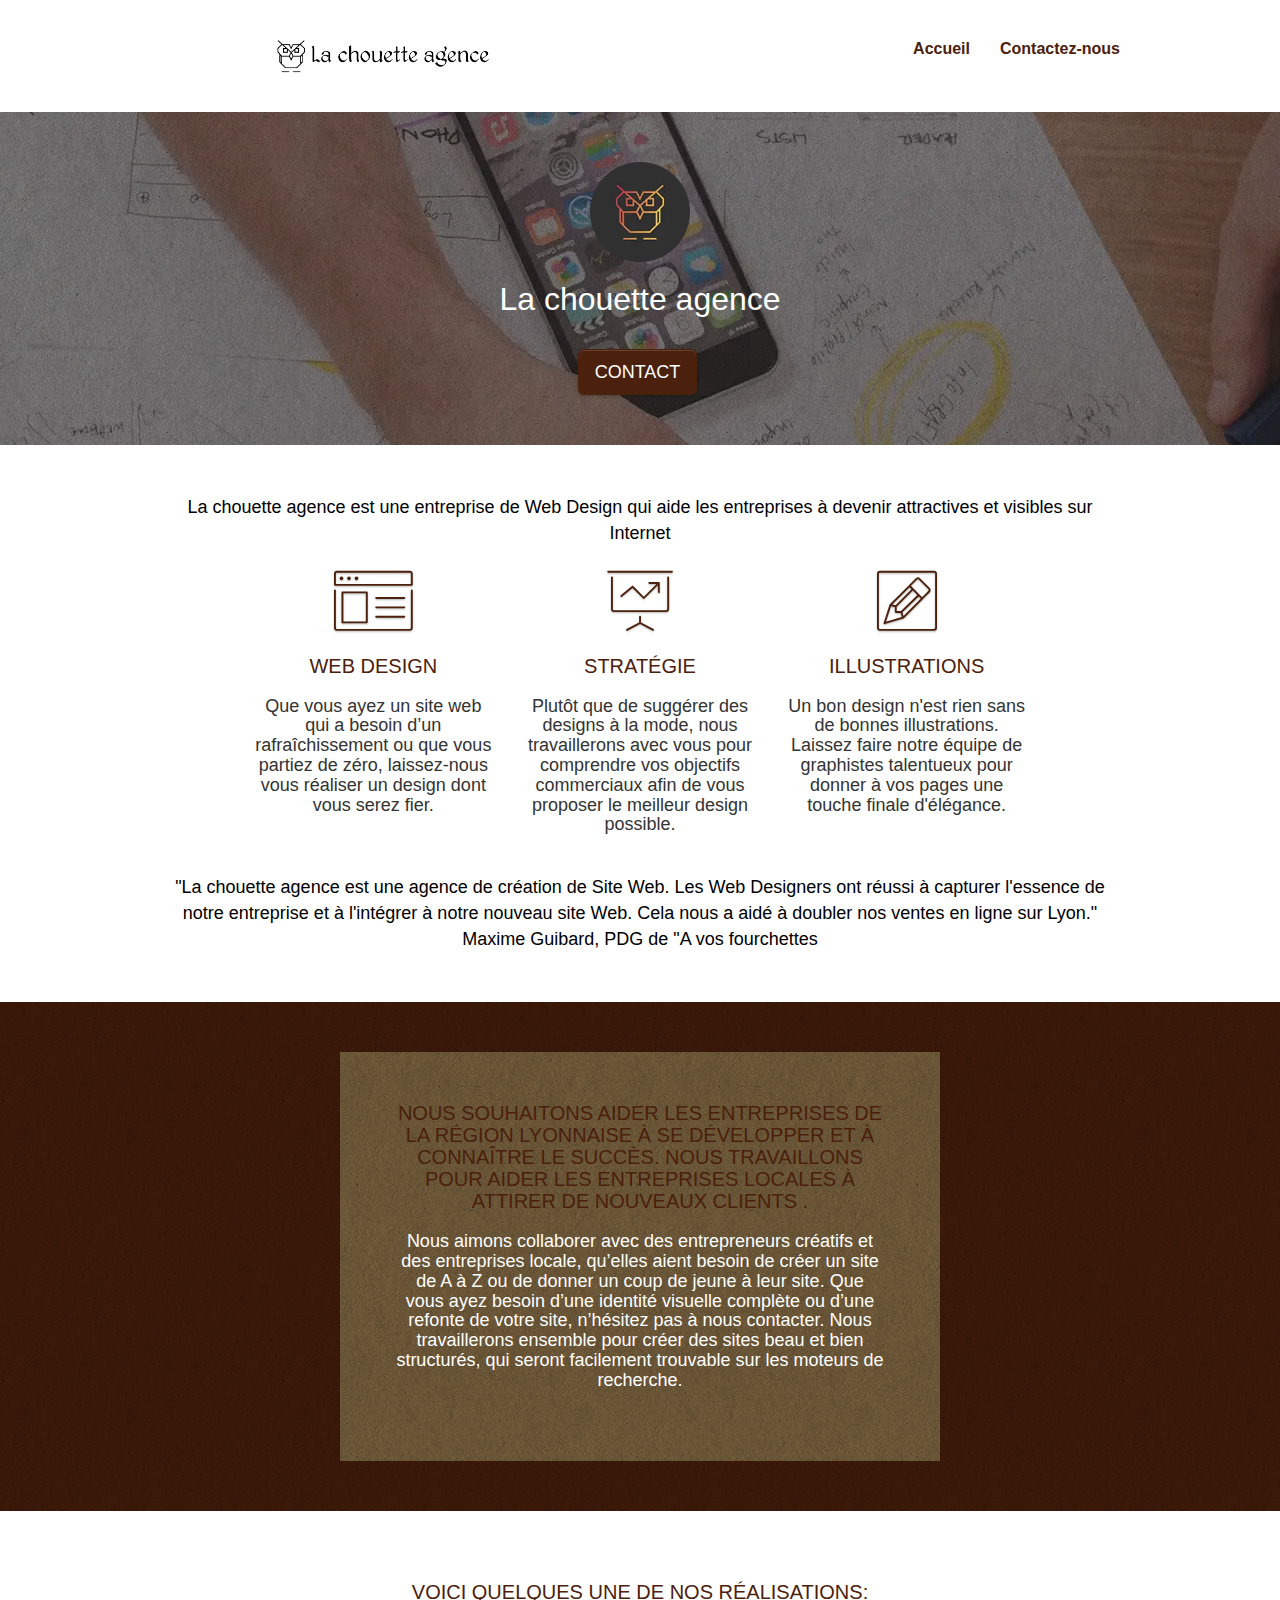
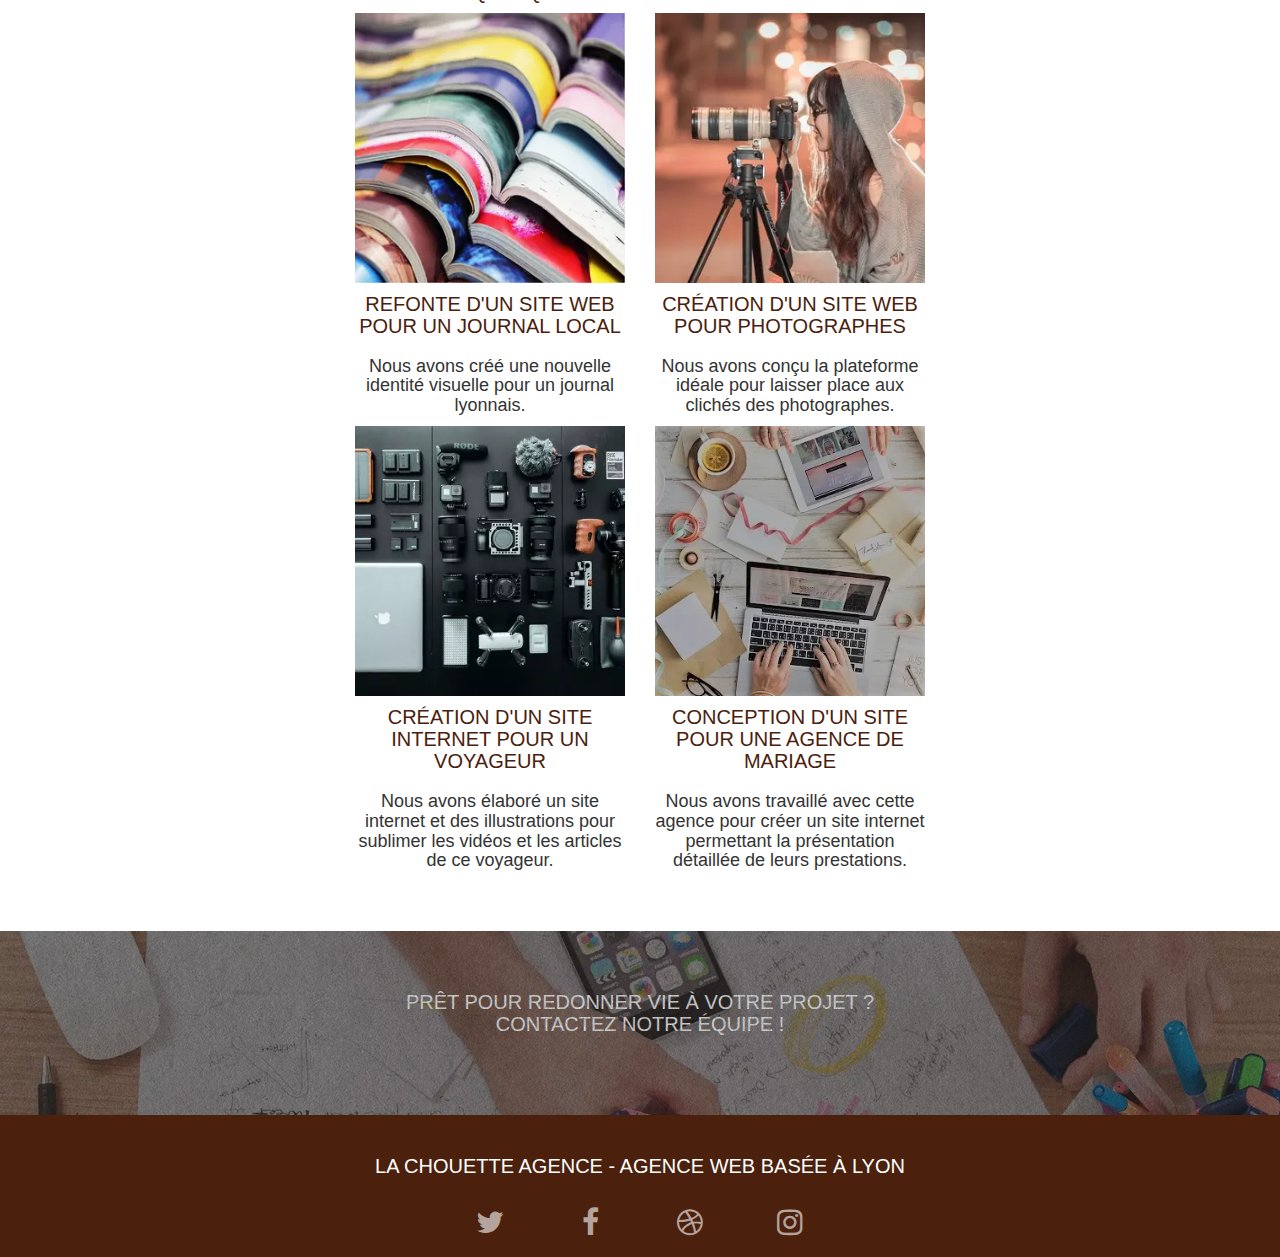
<file: index.html>
<!doctype html>
<html lang="fr">
<head>
	<!-- Primary Meta Tags -->
	<meta charset="utf-8">
	<title>La Chouette Agence - Entreprise Web Design - Lyon</title>
	<meta name="title" content="La Chouette Agence - Entreprise Web Design - Lyon">
	<meta name="description" content="La Chouette Agence est un agence de Web Design basée à Lyon, spécialisée pour les entreprises qui souhaitent développer leur site Web.">
	<meta name="keywords" content="créer un site web, développer site web, création site internet, créer un site internet, créer un site, création sites internet">
    <meta name="viewport" content="width=device-width, initial-scale=1.0, viewport-fit=cover">

	<!-- Open Graph / Facebook -->
	<meta property="og:type" content="website">
	<meta property="og:url" content="https://metatags.io/">
	<meta property="og:title" content="La Chouette Agence - Entreprise Web Design - Lyon">
	<meta property="og:description" content="La Chouette Agence est un agence de Web Design basée à Lyon, spécialisée pour les entreprises qui souhaitent développer leur site Web.">
	<meta property="og:image" content="https://metatags.io/assets/meta-tags-16a33a6a8531e519cc0936fbba0ad904e52d35f34a46c97a2c9f6f7dd7d336f2.png">

	<!-- Twitter -->
	<meta property="twitter:card" content="summary_large_image">
	<meta property="twitter:url" content="https://metatags.io/">
	<meta property="twitter:title" content="La Chouette Agence - Entreprise Web Design - Lyon">
	<meta property="twitter:description" content="La Chouette Agence est un agence de Web Design basée à Lyon, spécialisée pour les entreprises qui souhaitent développer leur site Web.">
	<meta property="twitter:image" content="https://metatags.io/assets/meta-tags-16a33a6a8531e519cc0936fbba0ad904e52d35f34a46c97a2c9f6f7dd7d336f2.png">

    <link rel="shortcut icon" type="image/png" href="favicon.jpg">
	<link rel="stylesheet" type="text/css" href="style.min.css">
	<link rel="stylesheet" type="text/css" href="./css/font-awesome.css">
	<link rel="stylesheet" type="text/css" href="./css/et-line.css">
	<link rel="stylesheet" type="text/css" href="./css/bootstrap.css">
	
	<script defer src="./js/jquery-2.1.0.js"></script>
	<script defer src="./js/jquery.touchSwipe.js"></script>
	<script defer src="./js/bootstrap.js"></script>
	<script defer src="./js/blocs.js"></script>
	<script defer src="./js/gmaps.js"></script>
	<script defer src="./css/bootstrap.css"></script>
	<script defer src="./css/et-line.css"></script>
	<script defer src="./css/font-awesome.css"></script>
    
</head>
	<body>
	<!-- Principal conteneur -->
		<div class="page-container">
			<!-- bloc-0 -->
			<div class="bloc bgc-white l-bloc " id="bloc-0">
				<div class="container bloc-sm">
					<nav class="navbar row">
						<div class="navbar-header" tabindex="1">
							<a class="navbar-brand" href="index.html"><img src="img/la-chouette-agence.webp" alt="atlanta web design logo" height="40" /></a>
						</div>
						<div class="collapse navbar-collapse navbar-1 special-dropdown-nav">
							<ul class="site-navigation nav navbar-nav">
								<li>
									<a href="index.html">Accueil</a>
								</li>
								<li>
									<a href="page2.html">Contactez-nous</a>
								</li>
							</ul>
						</div>
					</nav>
				</div>
			</div>
			<!-- bloc-0 END -->
			<!-- bloc-1-presentation -->
			<div class="bloc bgc-dark-slate-blue bg-banniere d-bloc bg-t-edge bloc-bg-texture texture-paper b-parallax" id="bloc-1-hero">
				<div class="container bloc-lg">
					<div class="row tight-width-whitespace">
						<div class="col-sm-12">
							<img src="img/logo.webp" class="center-block image-resize-mode" width="100" alt="Logo de la chouette agence - retour à l'accueil" />
							<h1 class="text-center hero-bloc-text tc-white ">
								La chouette agence
							</h1>
							<div class="text-center">
								<a href="page2.html" class="btn btn-lg btn-clean btn-rd cta-hero btn-atomic-tangerine" id="cta-hero">Contact</a>
							</div>
						</div>
					</div>
				</div>
			</div>
			<!-- bloc-1-presentation END -->
			<!-- bloc-2-services -->
			<div class="bloc bgc-white l-bloc" id="bloc-2-services">
				<div class="container bloc-md">
					<div class="row">
						<div class="col-sm-12 text-center">
							<div class="col-md-offset-2">La chouette agence est une entreprise de Web Design qui aide les entreprises à devenir attractives et visibles sur Internet<br></div>
						</div>
					</div>
					<div class="row voffset-lg med-width-whitespace">
						<article class="col-sm-4">
							<div class="text-center">
								<span class="et-icon-browser sm-shadow icon-dark-slate-blue icons icon-lg"></span>
							</div>
							<h2 class="mg-md text-center">
								Web design
							</h2>
							<h3 class="text-center ">
								Que vous ayez un site web qui a besoin d&rsquo;un rafraîchissement ou que vous partiez de zéro, laissez-nous vous réaliser un design dont vous serez fier.
							</h3>
						</article>
						<article class="col-sm-4">
							<div class="text-center">
								<span class="et-icon-presentation sm-shadow icon-dark-slate-blue icons icon-lg"></span>
							</div>
							<h2 class="mg-md text-center">
								Stratégie
							</h2>
							<h3 class="text-center ">
								Plutôt que de suggérer des designs à la mode, nous travaillerons avec vous pour comprendre vos objectifs commerciaux afin de vous proposer le meilleur design possible.<br>
							</h3>
						</article>
						<article class="col-sm-4">
							<div class="text-center">
								<span class="et-icon-edit sm-shadow icon-dark-slate-blue icons icon-lg"></span>
							</div>
							<h2 class="mg-md text-center">
								Illustrations
							</h2>
							<h3 class="text-center ">
								Un bon design n'est rien sans de bonnes illustrations. Laissez faire notre équipe de graphistes talentueux pour donner à vos pages une touche finale d'élégance.
							</h3>
						</article>
					</div>
					<div class="row voffset-lg voffset">
						<div class="col-md-offset-2 col-xs-12 col-md-8 col-md-offset-2 text-center">"La chouette agence est une agence de création de Site Web. Les Web Designers ont réussi à capturer l'essence de notre entreprise et à l'intégrer à notre nouveau site Web. Cela nous a aidé à doubler nos ventes en ligne sur Lyon."<br></div>
						<div class="col-md-offset-2-Sous col-xs-12 col-md-8 col-md-offset-2 text-center">Maxime Guibard, PDG de "A vos fourchettes</div>
					</div>
				</div>
			</div>
			<!-- bloc-2-services END -->
			<!-- bloc-3-what-i-do -->
			<article class="bloc tc-white bgc-atomic-tangerine bg-presentation d-bloc bloc-bg-texture texture-paper b-parallax" id="bloc-3-what-i-do">
				<div class="container bloc-lg">
					<div class="row tight-width-whitespace black-background">
						<div class="col-sm-12">
							<h2 class="mg-md text-center tc-white">
								Nous souhaitons aider les entreprises de la région Lyonnaise à se développer et à connaître le succès. Nous travaillons pour aider les entreprises locales à attirer de nouveaux clients .<br>
							</h2>
							<h3 class="text-center white">
								Nous aimons collaborer avec des entrepreneurs créatifs et des entreprises locale, qu’elles aient besoin de créer un site de A à Z ou de donner un coup de jeune à leur site. Que vous ayez besoin d’une identité visuelle complète ou d’une refonte de votre site, n’hésitez pas à nous contacter. Nous travaillerons ensemble pour créer des sites beau et bien structurés, qui seront facilement trouvable sur les moteurs de recherche.
							</h3>
						</div>
					</div>
				</div>
			</article>
			<!-- bloc-3-what-i-do END -->
			<!-- bloc-4-portfolio -->
			<article class="bloc bgc-white bg-lines-h2-bg bg-repeat l-bloc" id="bloc-4-portfolio">
				<div class="container bloc-lg">
					<div class="row">
						<div class="col-sm-12 text-center">
							<h2>Voici quelques une de nos réalisations:</h2>
						</div>
					</div>
					<div class="row tight-width-whitespace portfolio-row">
						<article class="col-sm-6">
							<a href="#" data-lightbox="img/1.webp" data-gallery-id="gallery-1" data-caption="Refonte d'un site web pour un journal local" data-frame="snapshot-lb"><img src="img/1.webp" alt="Refonte d'un site web pour un journal local" class="img-responsive portfolio-thumb" /></a>
							<h2 class="mg-md text-center">
								Refonte d'un site web pour un journal local
							</h2>
							<h3 class="text-center">
								Nous avons créé une nouvelle identité visuelle pour un journal lyonnais.
							</h3>
						</article>
						<article class="col-sm-6">
							<a href="#" data-lightbox="img/2.webp" data-gallery-id="gallery-1" data-caption="Création d'un site web pour photographes" data-frame="snapshot-lb"><img src="img/2.webp" class="img-responsive portfolio-thumb" alt="Création d'un site web pour photographes"/></a>
							<h2 class="mg-md text-center">
								Création d'un site web pour photographes
							</h2>
							<h3 class="text-center">
								Nous avons conçu la plateforme idéale pour laisser place aux clichés des photographes.
							</h3>
						</article>
					</div>
					<div class="row tight-width-whitespace portfolio-row">
						<article class="col-sm-6">
							<a href="#" data-lightbox="img/3.webp" data-gallery-id="gallery-1" data-caption="Création d'un site internet pour un voyageur" data-frame="snapshot-lb"><img src="img/3.webp" class="img-responsive portfolio-thumb" alt="Création d'un site internet pour un voyageur"/></a>
							<h2 class="mg-md text-center">
								Création d'un site internet pour un voyageur
							</h2>
							<h3 class="text-center">
								Nous avons élaboré un site internet et des illustrations pour sublimer les vidéos et les articles de ce voyageur.
							</h3>
						</article>
						<article class="col-sm-6">
							<a href="#" data-lightbox="img/4.webp" data-gallery-id="gallery-1" data-caption="Conception d'un site pour une agence de mariage" data-frame="snapshot-lb"><img src="img/4.webp" class="img-responsive portfolio-thumb" alt="Conception d'un site pour une agence de mariage" /></a>
							<h2 class="mg-md text-center">
								Conception d'un site pour une agence de mariage
							</h2>
							<h3 class="text-center">
								Nous avons travaillé avec cette agence pour créer un site internet permettant la présentation détaillée de leurs prestations.
							</h3>
						</article>
					</div>
				</div>
			</article>
			<!-- bloc-4-portfolio END -->
			<!-- bloc-5-cta -->
			<div class="bloc bgc-dark-slate-blue bg-banniere d-bloc bloc-bg-texture texture-paper" id="bloc-5-cta">
				<div class="container bloc-lg">
					<div class="row">
						<h2 class="mg-md text-center tc-white white">
							Prêt pour redonner vie à votre projet ?<br>Contactez notre équipe !
						</h2>
					</div>
				</div>
			</div>
			<!-- bloc-5-cta END -->
			<!-- Footer - bloc-8 -->
			<div class="bloc bgc-atomic-tangerine d-bloc" id="bloc-8">
				<div class="container bloc-sm">
					<div class="row">
						<div class="col-sm-12">
							<h2 class="text-center white">
								La chouette agence - Agence web basée à Lyon<br>
							</h2>
							<div class="row row-no-gutters social">
								<div class="col-sm-3">
									<div class="text-center">
										<a class="social" href="https://www.twitter.com/"><span class="fa fa-twitter icon-md"></span></a>
									</div>
								</div>
								<div class="col-sm-3">
									<div class="text-center">
										<a class="social" href="https://www.facebook.com/"><span class="fa fa-facebook icon-md"></span></a>
									</div>
								</div>
								<div class="col-sm-3">
									<div class="text-center">
										<a class="social" href="https://dribbble.com/"><span class="fa fa-dribbble icon-md"></span></a>
									</div>
								</div>
								<div class="col-sm-3">
									<div class="text-center">
										<a class="social" href="https://www.instagram.com/"><span class="fa fa-instagram icon-md"></span></a>
									</div>
								</div>
							</div>
						</div>
					</div>
				</div>
			</div>
		</div>
	</body>
</html>
</file>
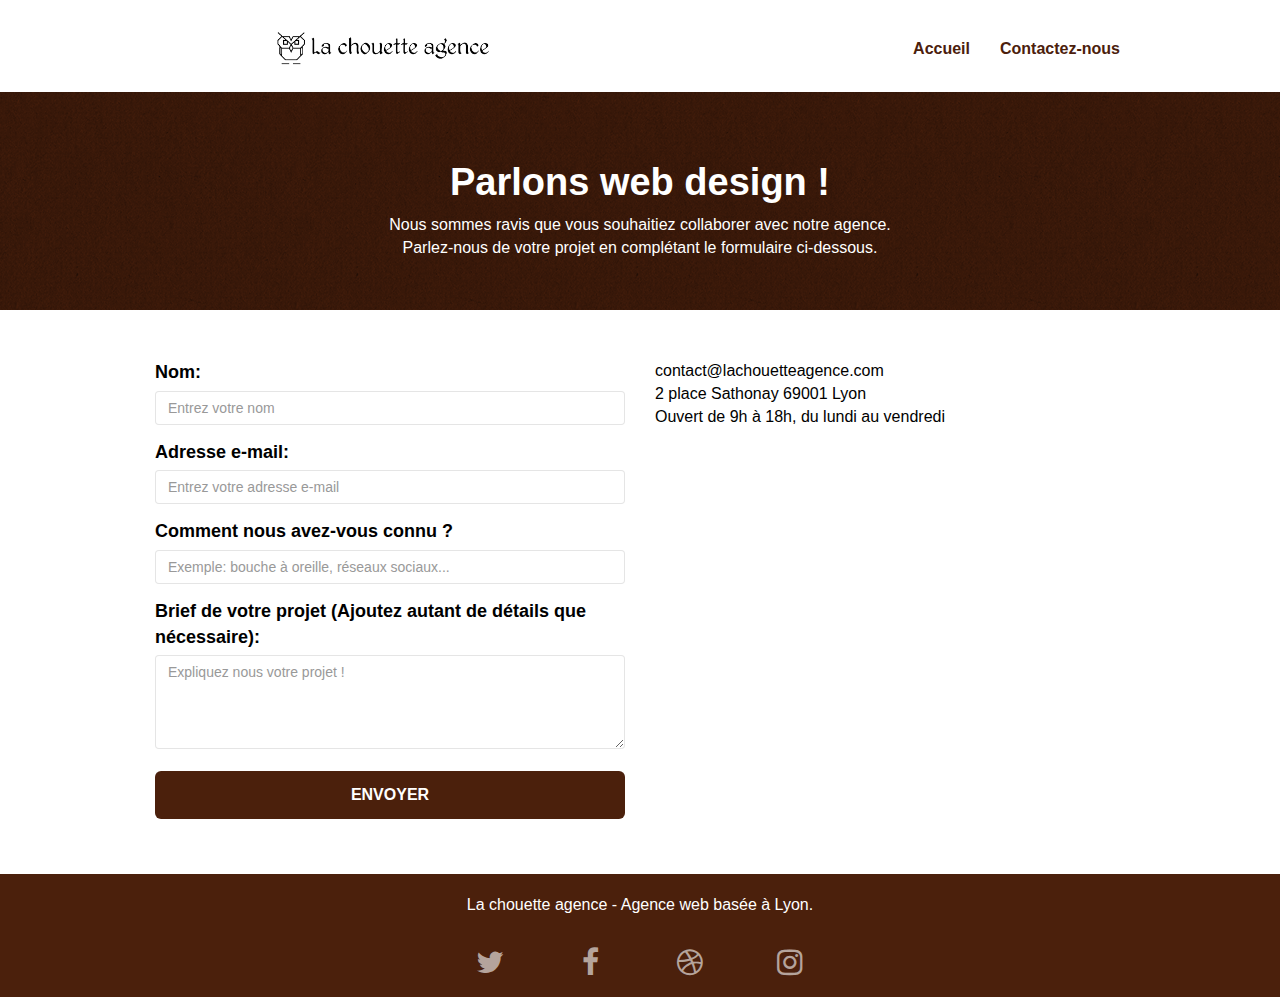
<file: page2.html>
<!doctype html>
<html lang="fr">
<head>
	<title>Contactez-nous - La Chouette Agence</title>
    <meta charset="utf-8">
    <meta name="keywords" content="créer un site web, développer site web, création site internet, créer un site internet, créer un site, création sites internet">
	<meta name="title" content="Contactez-nous - La Chouette Agence">
	<meta name="description" content="La Chouette Agence est un agence de Web Design basée à Lyon, spécialisée pour les entreprises qui souhaitent développer leur site Web.">

	<!-- Open Graph / Facebook -->
	<meta property="og:type" content="website">
	<meta property="og:url" content="https://metatags.io/">
	<meta property="og:title" content="La Chouette Agence - Entreprise Web Design - Lyon">
	<meta property="og:description" content="La Chouette Agence est un agence de Web Design basée à Lyon, spécialisée pour les entreprises qui souhaitent développer leur site Web.">
	<meta property="og:image" content="https://metatags.io/assets/meta-tags-16a33a6a8531e519cc0936fbba0ad904e52d35f34a46c97a2c9f6f7dd7d336f2.png">

	<!-- Twitter -->
	<meta property="twitter:card" content="summary_large_image">
	<meta property="twitter:url" content="https://metatags.io/">
	<meta property="twitter:title" content="La Chouette Agence - Entreprise Web Design - Lyon">
	<meta property="twitter:description" content="La Chouette Agence est un agence de Web Design basée à Lyon, spécialisée pour les entreprises qui souhaitent développer leur site Web.">
	<meta property="twitter:image" content="https://metatags.io/assets/meta-tags-16a33a6a8531e519cc0936fbba0ad904e52d35f34a46c97a2c9f6f7dd7d336f2.png">
    <meta name="viewport" content="width=device-width, initial-scale=1.0, viewport-fit=cover">
    
	<link rel="shortcut icon" type="image/png" href="favicon.jpg">
    <link rel="stylesheet" type="text/css" href="./css/bootstrap.css">
	<link rel="stylesheet" type="text/css" href="style.min.css">
	<link rel="stylesheet" type="text/css" href="./css/font-awesome.css">
	<link rel="stylesheet" type="text/css" href="./css/et-line.css">
	
    
	<script src="./js/jquery-2.1.0.js"></script>
	<script src="./js/bootstrap.js"></script>
	<script src="./js/blocs.js"></script>
	<script src="./js/jqBootstrapValidation.js"></script>
	<script src="./js/formHandler.js"></script>
    
<!-- Analytics -->
 
<!-- Analytics END -->
    
</head>
<body>
<!-- Principal conteneur -->
<div class="page-container">
    
<!-- bloc-0 -->
<div class="bloc bgc-white l-bloc " id="bloc-0">
	<div class="container bloc-sm">
		<nav class="navbar row">
			<div class="navbar-header">
				<a class="navbar-brand" href="index.html"><img src="img/la-chouette-agence.webp" alt="atlanta web design logo" height="40" /></a>
			</div>
			<div class="collapse navbar-collapse navbar-1 special-dropdown-nav">
				<ul class="site-navigation nav navbar-nav">
					<li>
						<a href="index.html">Accueil</a>
					</li>
					<li>
						<a href="page2.html">Contactez-nous</a>
					</li>
				</ul>
			</div>
		</nav>
	</div>
</div>
<!-- bloc-0 END -->

<!-- bloc-6 -->
<div class="bloc bg-dots-bg bg-repeat bgc-atomic-tangerine d-bloc bloc-bg-texture texture-paper" id="bloc-6">
	<div class="container bloc-lg">
		<div class="row">
			<div class="col-sm-12">
				<h1 class="text-center hero-bloc-text tc-white">
					Parlons web design !
				</h1>
				<p class="text-center mg-lg tc-white tight-width-whitespace">
					Nous sommes ravis que vous souhaitiez collaborer avec notre agence.<br>
					Parlez-nous de votre projet en complétant le formulaire ci-dessous.
				</p>
			</div>
		</div>
	</div>
</div>
<!-- bloc-6 END -->

<!-- bloc-7 -->
<div class="bloc bgc-white l-bloc" id="bloc-7">
	<div class="container bloc-lg">
		<div class="row">
			<div class="col-sm-6">
				<form id="form_1" novalidate>
					<div class="form-group">
						<label>
							Nom:
						</label>
						<br><input id="name" class="form-control" required type="text" placeholder="Entrez votre nom" />
					</div>
					<div class="form-group">
						<label>
							Adresse e-mail:
						</label>
						<br><input id="email" class="form-control" type="email" required  placeholder="Entrez votre adresse e-mail"/>
					</div>
					<div class="form-group">
						<label>
							Comment nous avez-vous connu ?
						</label>
						<br><input class="form-control" type="email" required id="input_504" placeholder="Exemple: bouche à oreille, réseaux sociaux..."/>
					</div>
					<div class="form-group">
						<label>
							Brief de votre projet (Ajoutez autant de détails que nécessaire):<br>
						</label>
						<textarea id="message" class="form-control" rows="4" cols="50" required placeholder="Expliquez nous votre projet !"></textarea>
					</div> 
					<button class="bloc-button btn btn-lg btn-block cta-hero btn-atomic-tangerine" type="submit">
						Envoyer
					</button>
				</form>
			</div>
			<div class="col-sm-6">
				<p>
					contact@lachouetteagence.com<br>2 place Sathonay 69001 Lyon<br>Ouvert de 9h à 18h, du lundi au vendredi<br>
				</p>
			</div>
		</div>
	</div>
</div>
<!-- bloc-7 END -->

<!-- ScrollToTop Button -->
<a class="bloc-button btn btn-d scrollToTop" onclick="scrollToTarget('1')"><span class="fa fa-chevron-up"></span></a>
<!-- ScrollToTop Button END-->


<!-- Footer - bloc-8 -->
<div class="bloc bgc-atomic-tangerine d-bloc" id="bloc-8">
	<div class="container bloc-sm">
		<div class="row">
			<div class="col-sm-12">
				<p class="text-center white">
					La chouette agence - Agence web basée à Lyon.<br>
				</p>
				<div class="row row-no-gutters social">
					<div class="col-sm-3">
						<div class="text-center">
							<a class="social" href="index.html"><span class="fa fa-twitter icon-md"></span></a>
						</div>
					</div>
					<div class="col-sm-3">
						<div class="text-center">
							<a class="social" href="index.html"><span class="fa fa-facebook icon-md"></span></a>
						</div>
					</div>
					<div class="col-sm-3">
						<div class="text-center">
							<a class="social" href="index.html"><span class="fa fa-dribbble icon-md"></span></a>
						</div>
					</div>
					<div class="col-sm-3">
						<div class="text-center">
							<a class="social" href="index.html"><span class="fa fa-instagram icon-md"></span></a>
						</div>
					</div>
				</div>
			</div>
		</div>
	</div>
</div>
<!-- Footer - bloc-8 END -->

</div>
<!-- Principal conteneur END -->
    

</body>
</html>
</file>
<file: css/et-line.css>
@font-face{font-family:et-line;src:url(../fonts/et-line.eot);src:url(../fonts/et-line.eot?#iefix) format('embedded-opentype'),url(../fonts/et-line.woff) format('woff'),url(../fonts/et-line.ttf) format('truetype'),url(../fonts/et-line.svg#et-line) format('svg');font-weight:400;font-style:normal}.et-icon-browser,.et-icon-edit,.et-icon-presentation{font-family:et-line;font-style:normal;font-weight:400;font-variant:normal;text-transform:none;line-height:1;display:inline-block;color:#4b200c}.et-icon-browser:before{content:"\e00c";color:#4b200c}.et-icon-presentation:before{content:"\e00e";color:#4b200c}.et-icon-edit:before{content:"\e01c";color:#4b200c}
</file>
<file: style.min.css>
��b o d y   {  
         m a r g i n :   0 ;  
         p a d d i n g :   0 ;  
         b a c k g r o u n d :   # f f f ;  
         o v e r f l o w - x :   h i d d e n ;  
         - w e b k i t - f o n t - s m o o t h i n g :   a n t i a l i a s e d ;  
         - m o z - o s x - f o n t - s m o o t h i n g :   g r a y s c a l e ;  
 }  
 a ,  
 b u t t o n   {  
         t r a n s i t i o n :   a l l   0 . 3 s   e a s e - i n - o u t ;  
         o u t l i n e :   0   ! i m p o r t a n t ;  
 }  
 a : h o v e r   {  
         t e x t - d e c o r a t i o n :   n o n e ;  
         c u r s o r :   p o i n t e r ;  
 }  
 # p a g e - l o a d i n g - b l o c s - n o t i f a c t i o n   {  
         p o s i t i o n :   f i x e d ;  
         t o p :   0 ;  
         b o t t o m :   0 ;  
         w i d t h :   1 0 0 % ;  
         z - i n d e x :   1 0 0 0 0 0 ;  
         b a c k g r o u n d :   # f f f   u r l ( " i m g / p a g e l o a d - s p i n n e r . g i f " )   n o - r e p e a t   c e n t e r   c e n t e r ;  
 }  
 . b l o c   {  
         w i d t h :   1 0 0 % ;  
         c l e a r :   b o t h ;  
         b a c k g r o u n d :   5 0 %   5 0 %   n o - r e p e a t ;  
         p a d d i n g :   0   5 0 p x ;  
         - w e b k i t - b a c k g r o u n d - s i z e :   c o v e r ;  
         - m o z - b a c k g r o u n d - s i z e :   c o v e r ;  
         - o - b a c k g r o u n d - s i z e :   c o v e r ;  
         b a c k g r o u n d - s i z e :   c o v e r ;  
         p o s i t i o n :   r e l a t i v e ;  
 }  
 . b l o c   . c o n t a i n e r   {  
         p a d d i n g - l e f t :   0 ;  
         p a d d i n g - r i g h t :   0 ;  
 }  
 . b l o c - l g   {  
         p a d d i n g :   5 0 p x   0 ;  
 }  
 . b l o c - m d   {  
         p a d d i n g :   5 0 p x ;  
 }  
 . b l o c - s m   {  
         p a d d i n g :   2 0 p x   5 0 p x ;  
 }  
 . b g - b - e d g e ,  
 . b g - b l - e d g e ,  
 . b g - b r - e d g e ,  
 . b g - c e n t e r ,  
 . b g - l - e d g e ,  
 . b g - r - e d g e ,  
 . b g - r e p e a t ,  
 . b g - t - e d g e ,  
 . b g - t l - e d g e ,  
 . b g - t r - e d g e   {  
         - w e b k i t - b a c k g r o u n d - s i z e :   a u t o   ! i m p o r t a n t ;  
         - m o z - b a c k g r o u n d - s i z e :   a u t o   ! i m p o r t a n t ;  
         - o - b a c k g r o u n d - s i z e :   a u t o   ! i m p o r t a n t ;  
         b a c k g r o u n d - s i z e :   a u t o   ! i m p o r t a n t ;  
 }  
 . b g - r e p e a t   {  
         b a c k g r o u n d :   r e p e a t ;  
 }  
 . b g - t - e d g e   {  
         b a c k g r o u n d :   t o p   n o - r e p e a t ;  
 }  
 . b l o c - b g - t e x t u r e : : b e f o r e   {  
         c o n t e n t :   " " ;  
         b a c k g r o u n d - s i z e :   2 p x   2 p x ;  
         p o s i t i o n :   a b s o l u t e ;  
         t o p :   0 ;  
         b o t t o m :   0 ;  
         l e f t :   0 ;  
         r i g h t :   0 ;  
 }  
 . t e x t u r e - p a p e r : : b e f o r e   {  
         b a c k g r o u n d :   u r l ( " i m g / t e x t u r e - p a p e r . w e b p " ) ;  
         b a c k g r o u n d - s i z e :   2 8 0 p x   2 8 0 p x ;  
 }  
 . w h i t e   {  
         c o l o r :   # f f f ;  
 }  
 . b - p a r a l l a x   {  
         b a c k g r o u n d - a t t a c h m e n t :   f i x e d ;  
 }  
 . d - b l o c   {  
         c o l o r :   r g b a ( 2 5 5 ,   2 5 5 ,   2 5 5 ,   0 . 7 ) ;  
 }  
 . d - b l o c   b u t t o n : h o v e r   {  
         c o l o r :   r g b a ( 2 5 5 ,   2 5 5 ,   2 5 5 ,   0 . 9 ) ;  
 }  
 . d - b l o c   . i c o n - r o u n d ,  
 . d - b l o c   . i c o n - r o u n d e d ,  
 . d - b l o c   . i c o n - s e m i - r o u n d e d - a ,  
 . d - b l o c   . i c o n - s e m i - r o u n d e d - b ,  
 . d - b l o c   . i c o n - s q u a r e   {  
         b o r d e r - c o l o r :   r g b a ( 2 5 5 ,   2 5 5 ,   2 5 5 ,   0 . 9 ) ;  
 }  
 . d - b l o c   . d i v i d e r - h   s p a n   {  
         b o r d e r - c o l o r :   r g b a ( 2 5 5 ,   2 5 5 ,   2 5 5 ,   0 . 2 ) ;  
 }  
 . d - b l o c   . a - b t n ,  
 . d - b l o c   . n a v b a r   a ,  
 . d - b l o c   . n a v b a r - b r a n d ,  
 . d - b l o c   a   . i c o n - l g ,  
 . d - b l o c   a   . i c o n - m d ,  
 . d - b l o c   a   . i c o n - s m ,  
 . d - b l o c   a   . i c o n - x l ,  
 . d - b l o c   h 1   a ,  
 . d - b l o c   h 2   a ,  
 . d - b l o c   h 3   a ,  
 . d - b l o c   h 4   a ,  
 . d - b l o c   h 5   a ,  
 . d - b l o c   h 6   a ,  
 . d - b l o c   p   a   {  
         c o l o r :   r g b a ( 2 5 5 ,   2 5 5 ,   2 5 5 ,   0 . 6 ) ;  
 }  
 . d - b l o c   . a - b t n : h o v e r ,  
 . d - b l o c   . n a v b a r   a : h o v e r ,  
 . d - b l o c   . n a v b a r - b r a n d : h o v e r ,  
 . d - b l o c   a : h o v e r   . i c o n - l g ,  
 . d - b l o c   a : h o v e r   . i c o n - m d ,  
 . d - b l o c   a : h o v e r   . i c o n - s m ,  
 . d - b l o c   a : h o v e r   . i c o n - x l ,  
 . d - b l o c   h 1   a : h o v e r ,  
 . d - b l o c   h 2   a : h o v e r ,  
 . d - b l o c   h 3   a : h o v e r ,  
 . d - b l o c   h 4   a : h o v e r ,  
 . d - b l o c   h 5   a : h o v e r ,  
 . d - b l o c   h 6   a : h o v e r ,  
 . d - b l o c   p   a : h o v e r   {  
         c o l o r :   # f f f ;  
 }  
 . d - b l o c   . n a v b a r - t o g g l e   . i c o n - b a r   {  
         b a c k g r o u n d :   # f f f ;  
 }  
 . d - b l o c   . b t n - w i r e ,  
 . d - b l o c   . b t n - w i r e : h o v e r   {  
         c o l o r :   # f f f ;  
         b o r d e r - c o l o r :   # f f f ;  
 }  
 . d - b l o c   . p a n e l   {  
         c o l o r :   b l a c k ;  
 }  
 . d - b l o c   . p a n e l   b u t t o n : h o v e r   {  
         c o l o r :   r g b a ( 0 ,   0 ,   0 ,   0 . 7 ) ;  
 }  
 . d - b l o c   . p a n e l   i c o n   {  
         b o r d e r - c o l o r :   r g b a ( 0 ,   0 ,   0 ,   0 . 7 ) ;  
 }  
 . d - b l o c   . p a n e l   . d i v i d e r - h   s p a n   {  
         b o r d e r - c o l o r :   r g b a ( 0 ,   0 ,   0 ,   0 . 1 ) ;  
 }  
 . d - b l o c   . p a n e l   . a - b t n   {  
         c o l o r :   r g b a ( 0 ,   0 ,   0 ,   0 . 6 ) ;  
 }  
 . d - b l o c   . p a n e l   . a - b t n : h o v e r   {  
         c o l o r :   # 0 0 0 ;  
 }  
 . d - b l o c   . p a n e l   . b t n - w i r e ,  
 . d - b l o c   . p a n e l   . b t n - w i r e : h o v e r   {  
         c o l o r :   r g b a ( 0 ,   0 ,   0 ,   0 . 7 ) ;  
         b o r d e r - c o l o r :   r g b a ( 0 ,   0 ,   0 ,   0 . 3 ) ;  
 }  
 . d - b l o c   . p a n e l ,  
 . l - b l o c   {  
         c o l o r :   b l a c k ;  
 }  
 . d - b l o c   . p a n e l   b u t t o n : h o v e r ,  
 . l - b l o c   b u t t o n : h o v e r   {  
         c o l o r :   r g b a ( 0 ,   0 ,   0 ,   0 . 7 ) ;  
 }  
 . l - b l o c   . i c o n - r o u n d ,  
 . l - b l o c   . i c o n - r o u n d e d ,  
 . l - b l o c   . i c o n - s e m i - r o u n d e d - a ,  
 . l - b l o c   . i c o n - s e m i - r o u n d e d - b ,  
 . l - b l o c   . i c o n - s q u a r e   {  
         b o r d e r - c o l o r :   r g b a ( 0 ,   0 ,   0 ,   0 . 7 ) ;  
 }  
 . d - b l o c   . p a n e l   . d i v i d e r - h   s p a n ,  
 . l - b l o c   . d i v i d e r - h   s p a n   {  
         b o r d e r - c o l o r :   r g b a ( 0 ,   0 ,   0 ,   0 . 1 ) ;  
 }  
 . d - b l o c   . p a n e l   . a - b t n ,  
 . l - b l o c   . a - b t n ,  
 . l - b l o c   . n a v b a r   a ,  
 . l - b l o c   . n a v b a r - b r a n d ,  
 . l - b l o c   a   . i c o n - l g ,  
 . l - b l o c   a   . i c o n - m d ,  
 . l - b l o c   a   . i c o n - s m ,  
 . l - b l o c   a   . i c o n - x l ,  
 . l - b l o c   h 1   a ,  
 . l - b l o c   h 2   a ,  
 . l - b l o c   h 3   a ,  
 . l - b l o c   h 4   a ,  
 . l - b l o c   h 5   a ,  
 . l - b l o c   h 6   a ,  
 . l - b l o c   p   a   {  
         c o l o r :   # 4 b 2 0 0 c ;  
         f o n t - w e i g h t :   7 0 0 ;  
 }  
 . d - b l o c   . p a n e l   . a - b t n : h o v e r ,  
 . l - b l o c   . a - b t n : h o v e r ,  
 . l - b l o c   . n a v b a r   a : h o v e r ,  
 . l - b l o c   . n a v b a r - b r a n d : h o v e r ,  
 . l - b l o c   a : h o v e r   . i c o n - l g ,  
 . l - b l o c   a : h o v e r   . i c o n - m d ,  
 . l - b l o c   a : h o v e r   . i c o n - s m ,  
 . l - b l o c   a : h o v e r   . i c o n - x l ,  
 . l - b l o c   h 1   a : h o v e r ,  
 . l - b l o c   h 2   a : h o v e r ,  
 . l - b l o c   h 3   a : h o v e r ,  
 . l - b l o c   h 4   a : h o v e r ,  
 . l - b l o c   h 5   a : h o v e r ,  
 . l - b l o c   h 6   a : h o v e r ,  
 . l - b l o c   p   a : h o v e r   {  
         c o l o r :   # 0 0 0 ;  
 }  
 . l - b l o c   . n a v b a r - t o g g l e   . i c o n - b a r   {  
         c o l o r :   r g b a ( 0 ,   0 ,   0 ,   0 . 6 ) ;  
 }  
 . d - b l o c   . p a n e l   . b t n - w i r e ,  
 . d - b l o c   . p a n e l   . b t n - w i r e : h o v e r ,  
 . l - b l o c   . b t n - w i r e ,  
 . l - b l o c   . b t n - w i r e : h o v e r   {  
         c o l o r :   r g b a ( 0 ,   0 ,   0 ,   0 . 7 ) ;  
         b o r d e r - c o l o r :   r g b a ( 0 ,   0 ,   0 ,   0 . 3 ) ;  
 }  
 . v o f f s e t   {  
         m a r g i n - t o p :   3 0 p x ;  
 }  
 . r o w - n o - g u t t e r s   {  
         m a r g i n - r i g h t :   0 ;  
         m a r g i n - l e f t :   0 ;  
 }  
 . r o w . r o w - n o - g u t t e r s   >   [ c l a s s * = "   c o l - " ] ,  
 . r o w . r o w - n o - g u t t e r s   >   [ c l a s s ^ = " c o l - " ]   {  
         p a d d i n g - r i g h t :   0 ;  
         p a d d i n g - l e f t :   0 ;  
 }  
 # b l o c - 1 - h e r o   h 1   {  
         f o n t - s i z e :   3 2 p x ;  
 }  
 @ m e d i a   s c r e e n   a n d   ( m a x - w i d t h :   7 6 7 p x )   {  
         . n a v b a r   {  
                 d i s p l a y :   f l e x ;  
                 f l e x - d i r e c t i o n :   c o l u m n ;  
         }  
 }  
 @ m e d i a   ( m i n - w i d t h :   7 6 8 p x )   {  
         . n a v b a r   {  
                 d i s p l a y :   f l e x ;  
                 f l e x - d i r e c t i o n :   r o w ;  
         }  
 }  
 . n a v b a r   {  
         j u s t i f y - c o n t e n t :   s p a c e - b e t w e e n ;  
         a l i g n - i t e m s :   c e n t e r ;  
         m a r g i n - b o t t o m :   0 ;  
         z - i n d e x :   1 ;  
 }  
 . n a v b a r - b r a n d   {  
         h e i g h t :   a u t o ;  
         p a d d i n g :   3 p x   1 5 p x ;  
         f o n t - s i z e :   2 5 p x ;  
         f o n t - w e i g h t :   4 0 0 ;  
         f o n t - w e i g h t :   6 0 0 ;  
         l i n e - h e i g h t :   4 4 p x ;  
 }  
 . n a v b a r - b r a n d   i m g   {  
         m a x - h e i g h t :   2 0 0 p x ;  
         d i s p l a y :   i n l i n e ;  
 }  
 . n a v b a r - b r a n d   i m g [ s r c $ = " s v g " ]   {  
         m i n - w i d t h :   1 0 0 p x ;  
 }  
 . n a v - c e n t e r   . n a v b a r - b r a n d   i m g   {  
         m a r g i n :   0 ;  
 }  
 . n a v b a r   . n a v   {  
         p a d d i n g - t o p :   2 p x ;  
         m a r g i n - r i g h t :   - 1 6 p x ;  
         f l o a t :   r i g h t ;  
         z - i n d e x :   1 ;  
 }  
 . n a v   >   l i   {  
         f l o a t :   l e f t ;  
         m a r g i n - t o p :   4 p x ;  
         f o n t - s i z e :   1 6 p x ;  
 }  
 . n a v b a r - n a v   . o p e n   . d r o p d o w n - m e n u   >   l i   >   a   {  
         t e x t - a l i g n :   i n h e r i t ;  
 }  
 . n a v   >   l i   a : f o c u s ,  
 . n a v   >   l i   a : h o v e r   {  
         b a c k g r o u n d :   0   0 ;  
 }  
 . n a v b a r - t o g g l e   {  
         m a r g i n :   1 0 p x   1 0 p x   0   0 ;  
         b o r d e r :   0 ;  
 }  
 . n a v b a r - t o g g l e : h o v e r   {  
         b a c k g r o u n d :   0   0   ! i m p o r t a n t ;  
 }  
 . n a v b a r - t o g g l e   . i c o n - b a r   {  
         b a c k g r o u n d - c o l o r :   r g b a ( 0 ,   0 ,   0 ,   0 . 5 ) ;  
         w i d t h :   2 6 p x ;  
 }  
 . n a v - i n v e r t   . n a v b a r   . n a v   {  
         f l o a t :   l e f t ;  
 }  
 . n a v - i n v e r t   . n a v b a r - b r a n d ,  
 . n a v - i n v e r t   . n a v b a r - h e a d e r   {  
         f l o a t :   r i g h t ;  
         p o s i t i o n :   r e l a t i v e ;  
         z - i n d e x :   2 ;  
 }  
 @ m e d i a   ( m i n - w i d t h :   7 6 8 p x )   {  
         . s i t e - n a v i g a t i o n   {  
                 p o s i t i o n :   a b s o l u t e ;  
                 t o p :   5 0 % ;  
                 r i g h t :   2 0 p x ;  
                 t r a n s f o r m :   t r a n s l a t e ( 0 ,   - 5 0 % ) ;  
                 - w e b k i t - t r a n s f o r m :   t r a n s l a t e Y ( - 5 0 % ) ;  
         }  
         . n a v   >   l i   . d r o p d o w n - m e n u   a ,  
         . n a v   >   l i   . d r o p d o w n - m e n u   a : h o v e r   {  
                 c o l o r :   # 4 8 4 8 4 8 ;  
         }  
         . n a v - i n v e r t   . s i t e - n a v i g a t i o n   {  
                 l e f t :   0 ;  
                 r i g h t :   0 ;  
         }  
         . n a v - c e n t e r   {  
                 t e x t - a l i g n :   c e n t e r ;  
                 w i d t h :   1 0 0 % ;  
         }  
         . n a v - c e n t e r   . n a v   >   l i ,  
         . n a v - c e n t e r   . n a v b a r - b r a n d ,  
         . n a v - c e n t e r   . n a v b a r - h e a d e r   {  
                 f l o a t :   n o n e ;  
                 d i s p l a y :   i n l i n e - b l o c k ;  
         }  
         . n a v - c e n t e r   . s i t e - n a v i g a t i o n   {  
                 p o s i t i o n :   r e l a t i v e ;  
                 w i d t h :   1 0 0 % ;  
                 r i g h t :   0 ;  
                 m a r g i n - r i g h t :   0 ;  
                 m a r g i n - t o p :   2 0 p x ;  
         }  
         . n a v - c e n t e r . m i n i - n a v   . n a v b a r - t o g g l e   {  
                 f l o a t :   n o n e ;  
                 m a r g i n :   1 0 p x   a u t o   0 ;  
         }  
 }  
 . n a v   >   l i   >   . d r o p d o w n   a   {  
         b a c k g r o u n d :   0   0   ! i m p o r t a n t ;  
         d i s p l a y :   b l o c k ;  
         p a d d i n g :   1 4 p x   1 5 p x ;  
 }  
 n a v   . c a r e t   {  
         m a r g i n :   0   5 p x ;  
 }  
 . d r o p d o w n - m e n u   . d r o p d o w n - m e n u   {  
         t o p :   - 8 p x ;  
         l e f t :   1 0 0 % ;  
 }  
 . d r o p d o w n - m e n u   . d r o p m e n u - f l o w - r i g h t   {  
         t o p :   1 0 0 % ;  
         l e f t :   0 ;  
         m a r g i n - l e f t :   - 1 p x ;  
         b o r d e r - t o p - l e f t - r a d i u s :   0 ;  
         b o r d e r - t o p - r i g h t - r a d i u s :   0 ;  
 }  
 . d r o p d o w n - m e n u   . d r o p d o w n   s p a n   {  
         b o r d e r :   4 p x   s o l i d   # 0 0 0 ;  
         b o r d e r - t o p - c o l o r :   t r a n s p a r e n t ;  
         b o r d e r - r i g h t - c o l o r :   t r a n s p a r e n t ;  
         b o r d e r - b o t t o m - c o l o r :   t r a n s p a r e n t ;  
         m a r g i n :   6 p x   - 5 p x   0   0   ! i m p o r t a n t ;  
         f l o a t :   r i g h t ;  
 }  
 . m g - m d   {  
         m a r g i n - t o p :   1 0 p x ;  
         m a r g i n - b o t t o m :   2 0 p x ;  
 }  
 . m g - l g   {  
         m a r g i n - t o p :   1 0 p x ;  
         m a r g i n - b o t t o m :   4 0 p x ;  
 }  
 . b t n   {  
         m a r g i n :   0   5 p x   5 p x   0 ;  
 }  
 . b t n . p u l l - r i g h t   {  
         m a r g i n :   0   0   5 p x   5 p x ;  
 }  
 . b t n - d ,  
 . b t n - d : f o c u s ,  
 . b t n - d : h o v e r   {  
         c o l o r :   # f f f ;  
         b a c k g r o u n d :   r g b a ( 0 ,   0 ,   0 ,   0 . 3 ) ;  
 }  
 b u t t o n   {  
         o u t l i n e :   0   ! i m p o r t a n t ;  
 }  
 . b t n - r d   {  
         b o r d e r - r a d i u s :   4 0 p x ;  
 }  
 . b t n - c l e a n   {  
         b o r d e r :   1 p x   s o l i d   r g b a ( 0 ,   0 ,   0 ,   0 . 0 8 ) ;  
         b o r d e r - b o t t o m - c o l o r :   r g b a ( 0 ,   0 ,   0 ,   0 . 1 ) ;  
         t e x t - s h a d o w :   0   1 p x   0   r g b a ( 0 ,   0 ,   1 ,   0 . 1 ) ;  
         b o x - s h a d o w :   0   1 p x   3 p x   r g b a ( 0 ,   0 ,   1 ,   0 . 2 5 ) ,   i n s e t   0   1 p x   0   0   r g b a ( 2 5 5 ,   2 5 5 ,   2 5 5 ,   0 . 1 5 ) ;  
 }  
 . i c o n - m d   {  
         f o n t - s i z e :   3 0 p x   ! i m p o r t a n t ;  
 }  
 . i c o n - l g   {  
         f o n t - s i z e :   6 0 p x   ! i m p o r t a n t ;  
 }  
 . s m - s h a d o w   {  
         t e x t - s h a d o w :   0   1 p x   2 p x   r g b a ( 0 ,   0 ,   0 ,   0 . 3 ) ;  
 }  
 . p a n e l - s q ,  
 . p a n e l - s q   . p a n e l - f o o t e r ,  
 . p a n e l - s q   . p a n e l - h e a d i n g   {  
         b o r d e r - r a d i u s :   0 ;  
 }  
 . p a n e l - r d   {  
         b o r d e r - r a d i u s :   3 0 p x ;  
 }  
 . p a n e l - r d   . p a n e l - h e a d i n g   {  
         b o r d e r - r a d i u s :   2 9 p x   2 9 p x   0   0 ;  
 }  
 . p a n e l - r d   . p a n e l - f o o t e r   {  
         b o r d e r - r a d i u s :   0   0   2 9 p x   2 9 p x ;  
 }  
 . f o r m - c o n t r o l   {  
         b o r d e r - c o l o r :   r g b a ( 0 ,   0 ,   0 ,   0 . 1 ) ;  
         b o x - s h a d o w :   n o n e ;  
 }  
 . s c r o l l T o T o p   {  
         w i d t h :   4 0 p x ;  
         h e i g h t :   4 0 p x ;  
         p o s i t i o n :   f i x e d ;  
         b o t t o m :   2 0 p x ;  
         r i g h t :   2 0 p x ;  
         o p a c i t y :   0 ;  
         z - i n d e x :   5 0 0 ;  
         t r a n s i t i o n :   a l l   0 . 3 s   e a s e - i n - o u t ;  
 }  
 . s c r o l l T o T o p   s p a n   {  
         m a r g i n - t o p :   6 p x ;  
 }  
 . s h o w S c r o l l T o p   {  
         f o n t - s i z e :   1 4 p x ;  
         o p a c i t y :   1 ;  
 }  
 a [ d a t a - l i g h t b o x ]   {  
         p o s i t i o n :   r e l a t i v e ;  
         d i s p l a y :   b l o c k ;  
         t e x t - a l i g n :   c e n t e r ;  
 }  
 a [ d a t a - l i g h t b o x ] : h o v e r : : b e f o r e   {  
         c o n t e n t :   " + " ;  
         f o n t - f a m i l y :   H e l v e t i c a N e u e - L i g h t ,   " H e l v e t i c a   N e u e   L i g h t " ,   " H e l v e t i c a   N e u e " ,   H e l v e t i c a ,   A r i a l ;  
         f o n t - s i z e :   3 2 p x ;  
         w i d t h :   5 0 p x ;  
         h e i g h t :   5 0 p x ;  
         m a r g i n - l e f t :   - 2 5 p x ;  
         b o r d e r - r a d i u s :   5 0 % ;  
         b a c k g r o u n d :   r g b a ( 0 ,   0 ,   0 ,   0 . 6 ) ;  
         c o l o r :   # f f f ;  
         f o n t - w e i g h t :   1 0 0 ;  
         z - i n d e x :   1 ;  
         p o s i t i o n :   a b s o l u t e ;  
         t o p :   5 0 % ;  
         t r a n s f o r m :   t r a n s l a t e Y ( - 5 0 % ) ;  
         - w e b k i t - t r a n s f o r m :   t r a n s l a t e Y ( - 5 0 % ) ;  
 }  
 a [ d a t a - l i g h t b o x ] : h o v e r   i m g   {  
         o p a c i t y :   0 . 6 ;  
         - w e b k i t - a n i m a t i o n - f i l l - m o d e :   n o n e ;  
         a n i m a t i o n - f i l l - m o d e :   n o n e ;  
 }  
 # l i g h t b o x - m o d a l   {  
         d i s p l a y :   f l e x ;  
         a l i g n - i t e m s :   c e n t e r ;  
 }  
 # l i g h t b o x - m o d a l   . m o d a l - d i a l o g   {  
         w i d t h :   9 0 % ;  
         m a x - w i d t h :   9 0 0 p x ;  
         m a r g i n :   0   a u t o   0 ;  
 }  
 # l i g h t b o x - m o d a l   . m o d a l - d i a l o g   i m g   {  
         m a x - h e i g h t :   9 0 v h ;  
 }  
 . l i g h t b o x - c a p t i o n   {  
         p a d d i n g :   2 0 p x ;  
         c o l o r :   # f f f ;  
         b a c k g r o u n d :   r g b a ( 0 ,   0 ,   0 ,   0 . 5 ) ;  
         p o s i t i o n :   a b s o l u t e ;  
         l e f t :   1 5 p x ;  
         r i g h t :   1 5 p x ;  
         b o t t o m :   5 p x ;  
 }  
 . c l o s e - l i g h t b o x   {  
         c o l o r :   # f f f ;  
         f o n t - s i z e :   3 0 p x ;  
         p o s i t i o n :   a b s o l u t e ;  
         t o p :   2 0 p x ;  
         r i g h t :   2 0 p x ;  
         z - i n d e x :   2 0 ;  
         b a c k g r o u n d :   r g b a ( 0 ,   0 ,   0 ,   0 . 5 ) ;  
         b o r d e r :   n o n e ;  
         l i n e - h e i g h t :   3 0 p x ;  
         p a d d i n g :   0   9 p x   5 p x ;  
         o p a c i t y :   0 . 3 ;  
 }  
 . c l o s e - l i g h t b o x : h o v e r ,  
 . n e x t - l i g h t b o x : h o v e r ,  
 . p r e v - l i g h t b o x : h o v e r   {  
         o p a c i t y :   1 ;  
         c o l o r :   # f f f ;  
 }  
 . n e x t - l i g h t b o x ,  
 . p r e v - l i g h t b o x   {  
         f o n t - s i z e :   2 0 p x ;  
         c o l o r :   r g b a ( 2 5 5 ,   2 5 5 ,   2 5 5 ,   0 . 9 ) ;  
         b a c k g r o u n d :   r g b a ( 0 ,   0 ,   0 ,   0 . 5 ) ;  
         t r a n s i t i o n :   a l l   0 . 2 s   e a s e - i n - o u t ;  
         p o s i t i o n :   a b s o l u t e ;  
         t o p :   4 5 % ;  
         z - i n d e x :   1 ;  
         o p a c i t y :   0 . 4 ;  
 }  
 . n e x t - l i g h t b o x   {  
         p a d d i n g :   6 p x   8 p x   1 p x   1 3 p x ;  
         r i g h t :   2 5 p x ;  
 }  
 . p r e v - l i g h t b o x   {  
         p a d d i n g :   6 p x   1 3 p x   1 p x   1 0 p x ;  
         l e f t :   2 5 p x ;  
 }  
 . s n a p s h o t - l b   . m o d a l - b o d y   {  
         p a d d i n g - b o t t o m :   4 5 p x ;  
 }  
 . s n a p s h o t - l b   . l i g h t b o x - c a p t i o n   {  
         p a d d i n g :   0 ;  
         c o l o r :   r g b a ( 0 ,   0 ,   0 ,   0 . 5 ) ;  
         b a c k g r o u n d :   0   0 ;  
 }  
 . c o n t a i n e r   {  
         m a x - w i d t h :   1 0 0 0 p x ;  
 }  
 . h e r o - b l o c - t e x t   {  
         f o n t - s i z e :   3 8 p x ;  
 }  
 . h e r o - b l o c - t e x t - s u b   {  
         f o n t - s i z e :   3 6 p x ;  
 }  
 . s t a t e m e n t - b l o c - t e x t   {  
         l i n e - h e i g h t :   2 6 p x ;  
         f o n t - s t y l e :   i t a l i c ;  
         f o n t - s i z e :   2 0 p x ;  
         t e x t - a l i g n :   c e n t e r ;  
         f o n t - w e i g h t :   l i g h t e r ;  
         m a x - w i d t h :   5 2 0 p x ;  
         m a r g i n :   a u t o   a u t o   a u t o   a u t o ;  
 }  
 p   {  
         f o n t - s i z e :   1 6 p x ;  
 }  
 . t i g h t - w i d t h - w h i t e s p a c e   {  
         m a x - w i d t h :   6 0 0 p x ;  
         m a r g i n :   a u t o   a u t o   a u t o   a u t o ;  
         c o l o r :   # f f f ;  
 }  
 . h 1   {  
         f o n t - s i z e :   2 0 p x ;  
         f o n t - f a m i l y :   " O p e n   S a n s " ;  
 }  
 . c t a - h e r o   {  
         m a r g i n - t o p :   2 2 p x ;  
         c o l o r :   # f f f   ! i m p o r t a n t ;  
         t e x t - t r a n s f o r m :   u p p e r c a s e ;  
         p a d d i n g :   1 2 p x   2 8 p x   1 2 p x   2 8 p x ;  
         f o n t - s i z e :   1 6 p x ;  
         f o n t - w e i g h t :   7 0 0 ;  
 }  
 . s o c i a l   {  
         d i s p l a y :   f l e x ;  
         f l e x - d i r e c t i o n :   r o w ;  
         j u s t i f y - c o n t e n t :   s p a c e - a r o u n d ;  
         m a x - w i d t h :   4 0 0 p x ;  
         m a r g i n :   a u t o   a u t o   a u t o   a u t o ;  
 }  
 h 1   {  
         c o l o r :   # f f f ;  
         f o n t - w e i g h t :   7 0 0 ;  
 }  
 h 2   {  
         f o n t - s i z e :   1 8 p x ;  
         f o n t - w e i g h t :   6 0 0 ;  
         t e x t - t r a n s f o r m :   u p p e r c a s e ;  
         l i n e - h e i g h t :   1 . 4 e m ;  
         c o l o r :   # 4 b 2 0 0 c ;  
 }  
 h 3   {  
         f o n t - s i z e :   1 7 p x ;  
         c o l o r :   # 3 3 3   ! i m p o r t a n t ;  
 }  
 . m e d - w i d t h - w h i t e s p a c e   {  
         m a x - w i d t h :   8 0 0 p x ;  
         m a r g i n :   a u t o   a u t o   a u t o   a u t o ;  
         b o x - s h a d o w :   0   0   0   # 0 0 0 ;  
 }  
 . i c o n s   {  
         m a r g i n - b o t t o m :   1 4 p x ;  
         m a r g i n - t o p :   2 4 p x ;  
 }  
 . w h i t e   {  
         c o l o r :   # f f f   ! i m p o r t a n t ;  
         m a r g i n - b o t t o m :   3 0 p x ;  
 }  
 . a v a t a r   {  
         b o x - s h a d o w :   0   4 p x   9 p x   r g b a ( 0 ,   0 ,   0 ,   0 . 3 ) ;  
 }  
 . b l a c k - b a c k g r o u n d   {  
         b a c k g r o u n d - c o l o r :   r g b a ( 1 6 5 ,   1 4 7 ,   9 9 ,   0 . 7 ) ;  
         p a d d i n g :   4 0 p x   4 0 p x   4 0 p x   4 0 p x ;  
 }  
 . b o l d - l i n k   {  
         f o n t - w e i g h t :   9 0 0 ;  
         t e x t - d e c o r a t i o n :   u n d e r l i n e   ! i m p o r t a n t ;  
 }  
 . b g c - w h i t e   {  
         b a c k g r o u n d - c o l o r :   # f f f ;  
 }  
 . b g c - d a r k - s l a t e - b l u e   {  
         b a c k g r o u n d - c o l o r :   # 3 6 4 5 7 7 ;  
 }  
 . b g c - a t o m i c - t a n g e r i n e   {  
         b a c k g r o u n d - c o l o r :   # 4 b 2 0 0 c ;  
 }  
 . b t n - a t o m i c - t a n g e r i n e   {  
         b a c k g r o u n d :   # 4 b 2 0 0 c ;  
         c o l o r :   # f f f   ! i m p o r t a n t ;  
 }  
 . b t n - a t o m i c - t a n g e r i n e : h o v e r   {  
         b a c k g r o u n d :   # 9 4 3 7 0 c   ! i m p o r t a n t ;  
         c o l o r :   # f f f   ! i m p o r t a n t ;  
 }  
 . l t c - w h i t e   {  
         c o l o r :   # f f f   ! i m p o r t a n t ;  
 }  
 . l t c - w h i t e : h o v e r   {  
         c o l o r :   # c c c   ! i m p o r t a n t ;  
 }  
 . l t c - a t o m i c - t a n g e r i n e   {  
         c o l o r :   # f 3 9 7 6 c   ! i m p o r t a n t ;  
 }  
 . l t c - a t o m i c - t a n g e r i n e : h o v e r   {  
         c o l o r :   # c 2 7 9 5 6   ! i m p o r t a n t ;  
 }  
 . i c o n - d a r k - s l a t e - b l u e   {  
         c o l o r :   # 3 6 4 5 7 7   ! i m p o r t a n t ;  
         b o r d e r - c o l o r :   # 3 6 4 5 7 7   ! i m p o r t a n t ;  
 }  
 . b g - d o t s - b g   {  
         b a c k g r o u n d - i m a g e :   u r l ( " i m g / d o t s - b g . w e b p " ) ;  
 }  
 . b g - b a n n i e r e   {  
         b a c k g r o u n d - i m a g e :   u r l ( " i m g / l a - c h o u e t t e - a g e n c e - b a n n i e r e . w e b p " ) ;  
 }  
 . b g - p r e s e n t a t i o n   {  
         b a c k g r o u n d - i m a g e :   u r l ( " i m g / i m a g e - d e - p r e s e n t a t i o n . w e b p " ) ;  
 }  
 @ m e d i a   ( m a x - w i d t h :   1 0 2 4 p x )   {  
         . b l o c   {  
                 p a d d i n g - l e f t :   2 0 p x ;  
                 p a d d i n g - r i g h t :   2 0 p x ;  
         }  
         . b l o c - t i l e - 2 . f u l l - w i d t h - b l o c   . c o n t a i n e r ,  
         . b l o c - t i l e - 3 . f u l l - w i d t h - b l o c   . c o n t a i n e r ,  
         . b l o c - t i l e - 4 . f u l l - w i d t h - b l o c   . c o n t a i n e r ,  
         . b l o c . f u l l - w i d t h - b l o c   {  
                 p a d d i n g - l e f t :   0 ;  
                 p a d d i n g - r i g h t :   0 ;  
         }  
 }  
 @ m e d i a   ( m a x - w i d t h :   9 9 2 p x )   a n d   ( m i n - w i d t h :   7 6 8 p x )   {  
         . n a v b a r   . n a v   {  
                 m a x - w i d t h :   8 0 % ;  
         }  
         . n a v - c e n t e r . n a v b a r   . n a v   {  
                 m a x - w i d t h :   5 0 % ;  
         }  
 }  
 @ m e d i a   o n l y   s c r e e n   a n d   ( m i n - w i d t h :   7 6 8 p x )   a n d   ( m a x - w i d t h :   1 0 2 4 p x )   a n d   ( o r i e n t a t i o n :   l a n d s c a p e )   {  
         . b - p a r a l l a x   {  
                 b a c k g r o u n d - a t t a c h m e n t :   s c r o l l ;  
         }  
 }  
 @ m e d i a   o n l y   s c r e e n   a n d   ( m i n - w i d t h :   1 0 2 4 p x )   a n d   ( m a x - w i d t h :   1 3 6 6 p x )   a n d   ( - w e b k i t - m i n - d e v i c e - p i x e l - r a t i o :   1 . 5 )   {  
         . b - p a r a l l a x   {  
                 b a c k g r o u n d - a t t a c h m e n t :   s c r o l l ;  
         }  
 }  
 @ m e d i a   ( m a x - w i d t h :   9 9 1 p x )   {  
         . c o n t a i n e r   {  
                 w i d t h :   1 0 0 % ;  
         }  
         . b - p a r a l l a x   {  
                 b a c k g r o u n d - a t t a c h m e n t :   s c r o l l ;  
         }  
         # h e r o - b l o c ,  
         . p a g e - c o n t a i n e r   {  
                 o v e r f l o w - x :   h i d d e n ;  
                 p o s i t i o n :   r e l a t i v e ;  
         }  
         . b l o c - g r o u p ,  
         . b l o c - g r o u p   . b l o c   {  
                 d i s p l a y :   b l o c k ;  
                 w i d t h :   1 0 0 % ;  
         }  
         . b l o c - f i l l - s c r e e n   . f i l l - b l o c - b o t t o m - e d g e ,  
         . b l o c - f i l l - s c r e e n   . f i l l - b l o c - t o p - e d g e   {  
                 p a d d i n g :   0   2 0 p x ;  
         }  
 }  
 @ m e d i a   ( m a x - w i d t h :   7 6 7 p x )   {  
         . p a g e - c o n t a i n e r   {  
                 o v e r f l o w - x :   h i d d e n ;  
                 p o s i t i o n :   r e l a t i v e ;  
         }  
         # d i s q u s _ t h r e a d ,  
         h 1 ,  
         h 2 ,  
         h 3 ,  
         h 4 ,  
         h 5 ,  
         h 6 ,  
         p   {  
                 p a d d i n g - l e f t :   1 0 p x   ! i m p o r t a n t ;  
                 p a d d i n g - r i g h t :   1 0 p x   ! i m p o r t a n t ;  
         }  
         . b - p a r a l l a x   {  
                 b a c k g r o u n d - a t t a c h m e n t :   s c r o l l ;  
         }  
         . n a v b a r   . n a v   {  
                 p a d d i n g - t o p :   0 ;  
                 b o r d e r - t o p :   1 p x   s o l i d   r g b a ( 0 ,   0 ,   0 ,   0 . 2 ) ;  
                 f l o a t :   n o n e   ! i m p o r t a n t ;  
         }  
         . s i t e - n a v i g a t i o n   {  
                 p o s i t i o n :   i n h e r i t ;  
                 t r a n s f o r m :   n o n e ;  
                 - w e b k i t - t r a n s f o r m :   n o n e ;  
                 - m s - t r a n s f o r m :   n o n e ;  
         }  
         . n a v   >   l i   {  
                 m a r g i n - t o p :   0 ;  
                 b o r d e r - b o t t o m :   1 p x   s o l i d   r g b a ( 0 ,   0 ,   0 ,   0 . 1 ) ;  
                 b a c k g r o u n d :   r g b a ( 0 ,   0 ,   0 ,   0 . 0 5 ) ;  
                 t e x t - a l i g n :   l e f t ;  
                 p a d d i n g - l e f t :   1 5 p x ;  
                 w i d t h :   1 0 0 % ;  
         }  
         . n a v   >   l i : h o v e r   {  
                 b a c k g r o u n d :   r g b a ( 0 ,   0 ,   0 ,   0 . 0 8 ) ;  
         }  
         . d r o p d o w n   . d r o p d o w n   a   . c a r e t   {  
                 f l o a t :   n o n e ;  
                 m a r g i n :   5 p x   0   0   1 0 p x   ! i m p o r t a n t ;  
                 b o r d e r :   4 p x   s o l i d   # 0 0 0 ;  
                 b o r d e r - b o t t o m - c o l o r :   t r a n s p a r e n t ;  
                 b o r d e r - r i g h t - c o l o r :   t r a n s p a r e n t ;  
                 b o r d e r - l e f t - c o l o r :   t r a n s p a r e n t ;  
         }  
         # h e r o - b l o c   . n a v b a r   . n a v   {  
                 b a c k g r o u n d :   r g b a ( 0 ,   0 ,   0 ,   0 . 8 ) ;  
         }  
         # h e r o - b l o c   . n a v b a r   . n a v   a   {  
                 c o l o r :   r g b a ( 2 5 5 ,   2 5 5 ,   2 5 5 ,   0 . 6 ) ;  
         }  
         . h e r o   {  
                 p a d d i n g :   5 0 p x   0 ;  
         }  
         . h e r o - n a v   {  
                 l e f t :   - 1 p x ;  
                 r i g h t :   - 1 p x ;  
         }  
         . n a v b a r - c o l l a p s e   {  
                 p a d d i n g :   0 ;  
                 o v e r f l o w - x :   h i d d e n ;  
                 - w e b k i t - b o x - s h a d o w :   n o n e ;  
                 b o x - s h a d o w :   n o n e ;  
         }  
         . n a v b a r - b r a n d   i m g   {  
                 m a x - h e i g h t :   4 0 p x ;  
         }  
         . n a v - i n v e r t   . n a v b a r - h e a d e r   {  
                 f l o a t :   n o n e ;  
                 w i d t h :   1 0 0 % ;  
         }  
         . n a v - i n v e r t   . n a v b a r - t o g g l e   {  
                 f l o a t :   l e f t ;  
                 m a r g i n - l e f t :   1 0 p x ;  
         }  
         . b l o c   {  
                 p a d d i n g - l e f t :   0 ;  
                 p a d d i n g - r i g h t :   0 ;  
         }  
         . b l o c - l g ,  
         . b l o c - x l ,  
         . b l o c - x x l   {  
                 p a d d i n g :   4 0 p x   0 ;  
         }  
         . b l o c - m d ,  
         . b l o c - s m   {  
                 p a d d i n g - l e f t :   0 ;  
                 p a d d i n g - r i g h t :   0 ;  
         }  
         . b l o c - f i l l - s c r e e n   . f i l l - b l o c - b o t t o m - e d g e ,  
         . b l o c - f i l l - s c r e e n   . f i l l - b l o c - t o p - e d g e ,  
         . b l o c - t i l e - 2   . c o n t a i n e r ,  
         . b l o c - t i l e - 3   . c o n t a i n e r ,  
         . b l o c - t i l e - 4   . c o n t a i n e r   {  
                 p a d d i n g - l e f t :   0 ;  
                 p a d d i n g - r i g h t :   0 ;  
         }  
         . a - b l o c k   {  
                 p a d d i n g :   0   1 0 p x ;  
         }  
         . b t n - d w n   {  
                 d i s p l a y :   n o n e ;  
         }  
         . v o f f s e t   {  
                 m a r g i n - t o p :   5 p x ;  
         }  
         . v o f f s e t - m d   {  
                 m a r g i n - t o p :   2 0 p x ;  
         }  
         . v o f f s e t - l g   {  
                 m a r g i n - t o p :   3 0 p x ;  
         }  
         f o r m   {  
                 p a d d i n g :   5 p x ;  
         }  
         . c l o s e - l i g h t b o x   {  
                 d i s p l a y :   i n l i n e - b l o c k ;  
         }  
         . b l o c s a p p - d e v i c e - i p h o n e 5   {  
                 b a c k g r o u n d - s i z e :   2 1 6 p x   4 2 5 p x ;  
                 p a d d i n g - t o p :   6 0 p x ;  
                 w i d t h :   2 1 6 p x ;  
                 h e i g h t :   4 2 5 p x ;  
         }  
         . b l o c s a p p - d e v i c e - i p h o n e 5   i m g   {  
                 w i d t h :   1 8 0 p x ;  
                 h e i g h t :   3 2 0 p x ;  
         }  
 }  
 @ m e d i a   ( m a x - w i d t h :   4 0 0 p x )   {  
         . b l o c   {  
                 p a d d i n g - l e f t :   0 ;  
                 p a d d i n g - r i g h t :   0 ;  
         }  
 }  
 @ m e d i a   ( m a x - w i d t h :   7 6 7 p x )   {  
         . b l o c - m o b - c e n t e r - t e x t   {  
                 t e x t - a l i g n :   c e n t e r ;  
         }  
 }  
 
</file>
